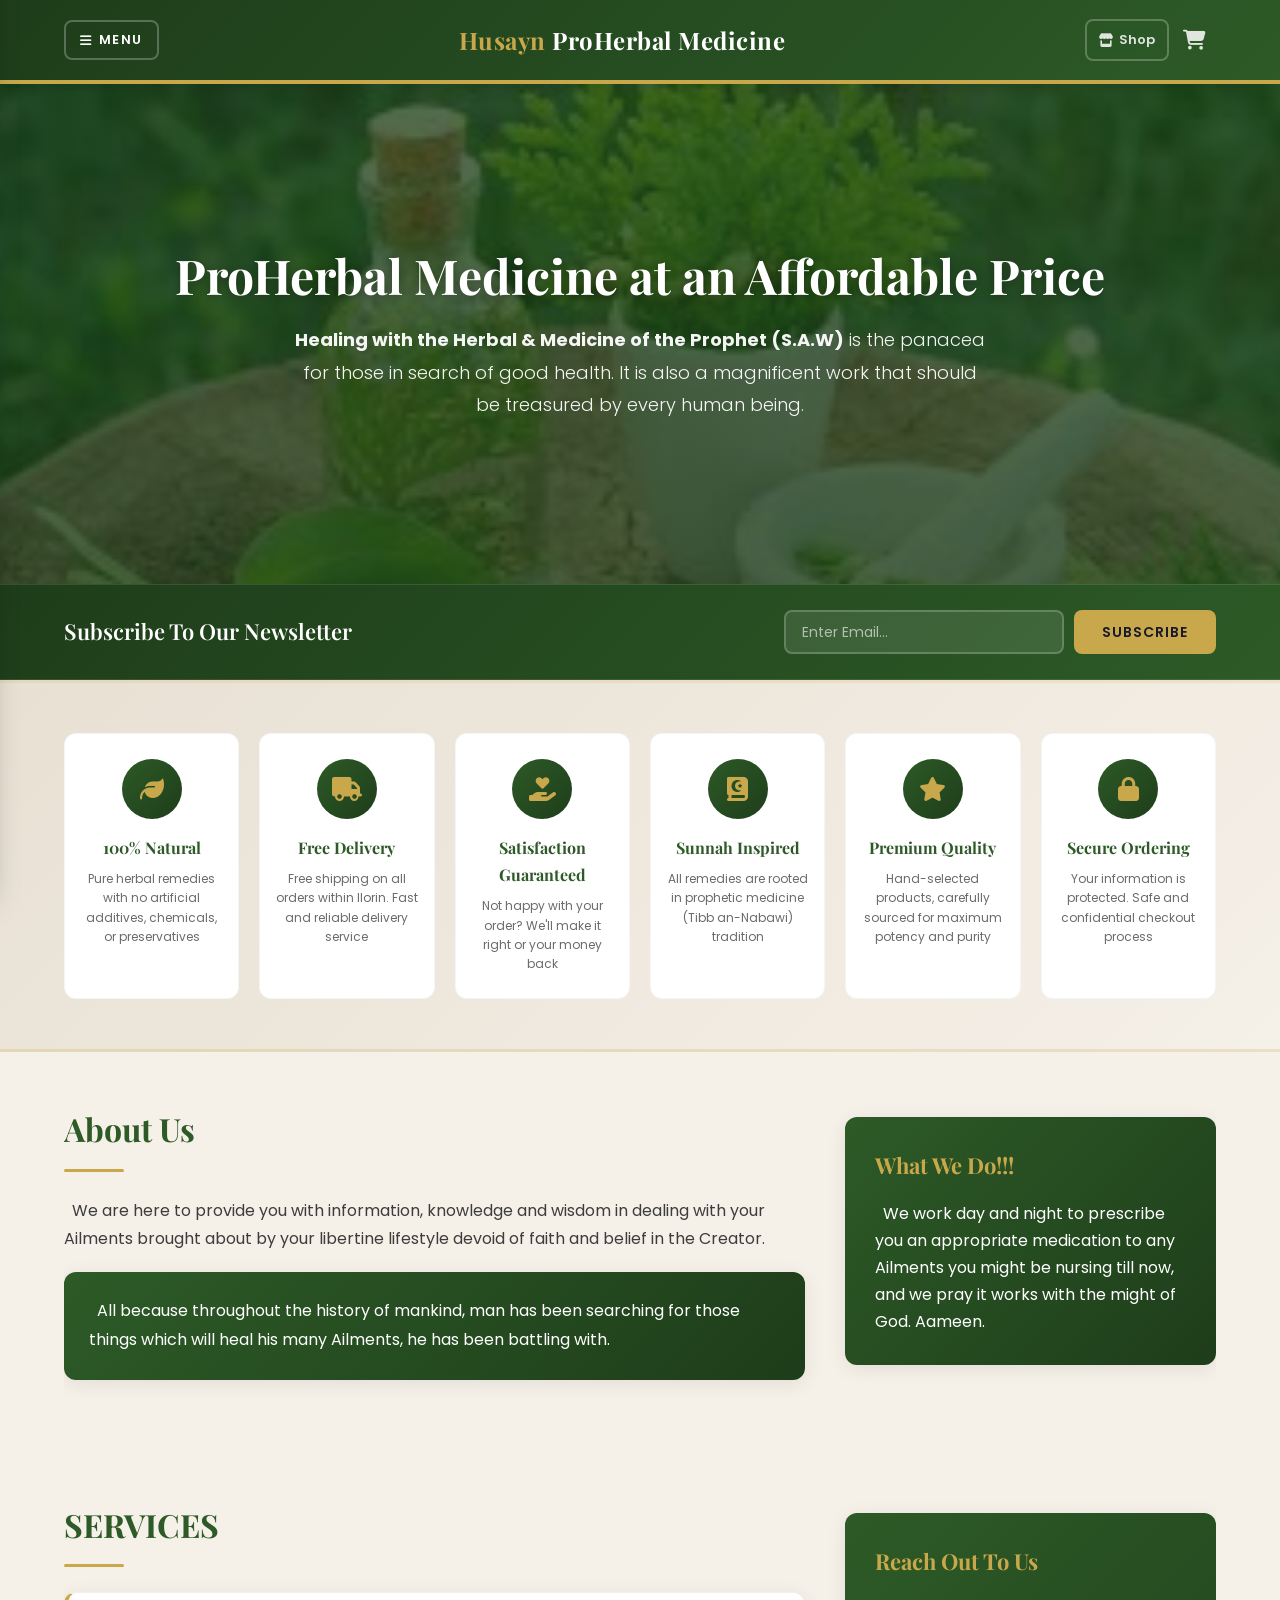
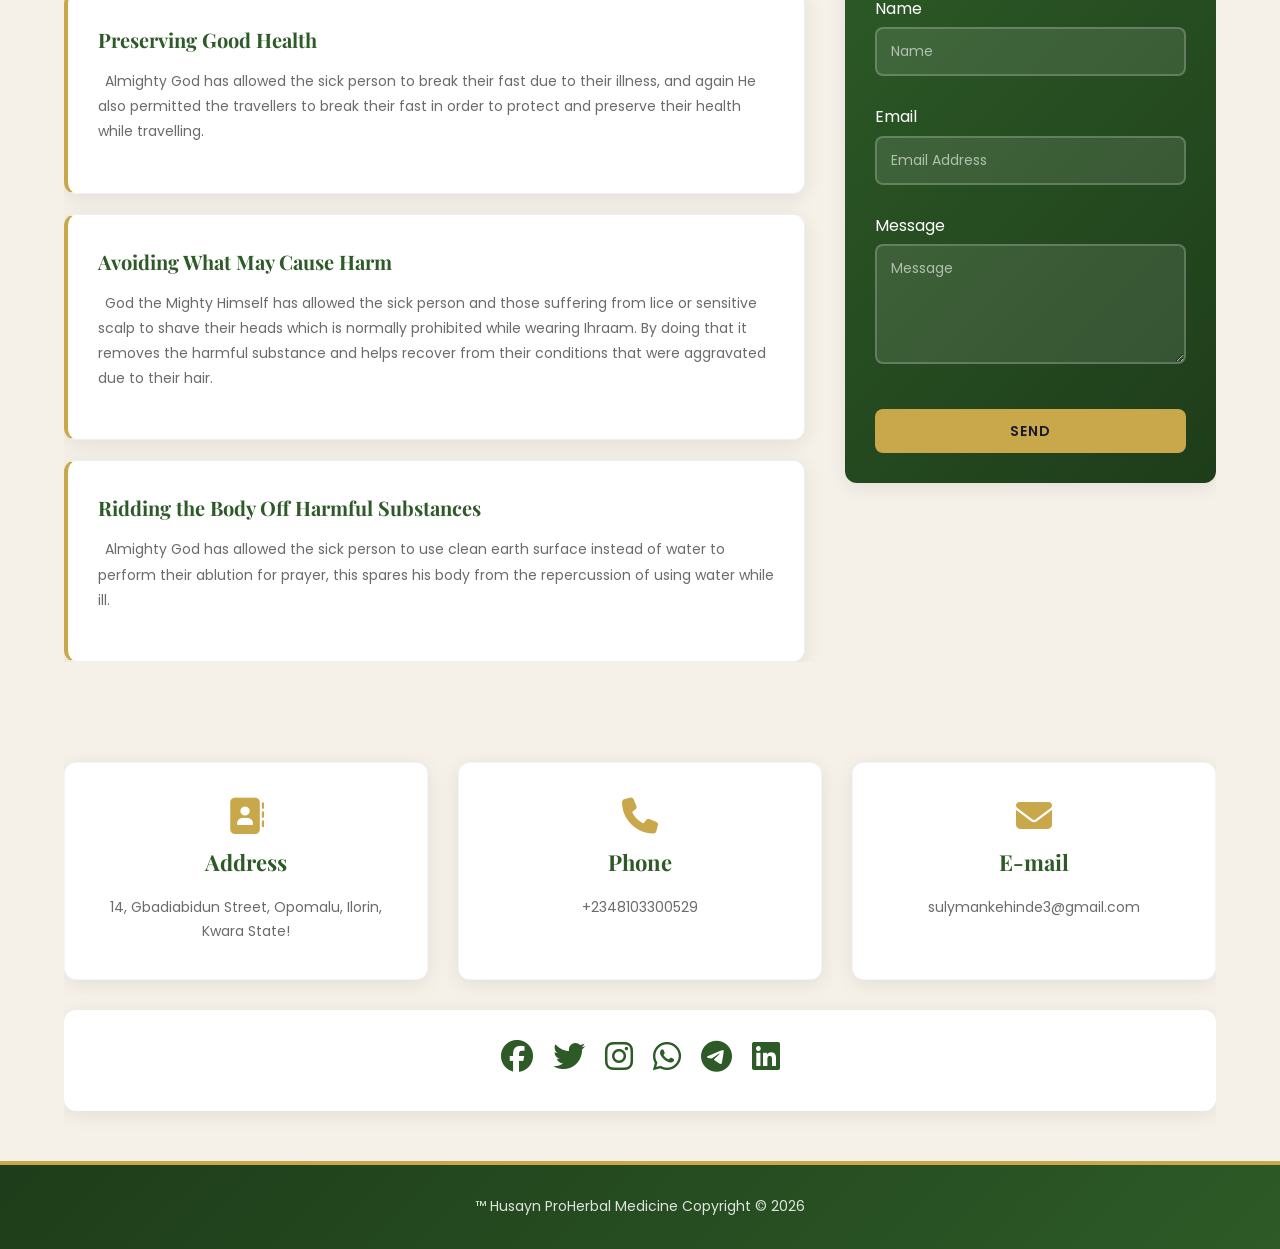
<file: index.html>
<!DOCTYPE html>
<html lang="en">
<head>
  <meta charset="UTF-8">
  <meta name="viewport" content="width=device-width, initial-scale=1.0">
  <title>Husayn ProHerbal Medicine</title>
  <link rel="icon" type="image/svg+xml" href="./favicon.svg">
  <link rel="stylesheet" href="./Style/Style.css">
  <link rel="stylesheet" href="./Style/cart.css">
  <script type="module" src="./js/supabase-config.js"></script>
  <script type="module" src="./js/cart.js"></script>
  <link rel="stylesheet" href="https://cdnjs.cloudflare.com/ajax/libs/font-awesome/6.5.2/css/all.min.css"
    integrity="sha512-SnH5WK+bZxgPHs44uWIX+LLJAJ9/2PkPKZ5QiAj6Ta86w+fsb2TkcmfRyVX3pBnMFcV7oQPJkl9QevSCWr3W6A=="
    crossorigin="anonymous" referrerpolicy="no-referrer" />
  <style>
    /* Smooth scroll */
    html { scroll-behavior: smooth; scroll-padding-top: 80px; }
    .page-section { scroll-margin-top: 80px; }
    footer { margin-top: 0; }

    /* Header overrides */
    header .container { overflow: visible; }

    .header-actions {
      display: flex;
      align-items: center;
      gap: 4px;
      flex-shrink: 0;
    }

    /* ===== MENU Button (visible on ALL screen sizes) ===== */
    .menu-btn {
      display: flex;
      align-items: center;
      background: none;
      border: 2px solid rgba(255,255,255,0.25);
      color: var(--white);
      font-family: 'Poppins', sans-serif;
      font-size: 13px;
      font-weight: 600;
      letter-spacing: 1.5px;
      text-transform: uppercase;
      cursor: pointer;
      padding: 8px 14px;
      border-radius: var(--radius-sm);
      z-index: 1002;
      flex-shrink: 0;
      transition: var(--transition);
    }
    .menu-btn:hover {
      background: rgba(255,255,255,0.12);
      border-color: var(--gold);
      color: var(--gold);
    }

    /* ===== Cart Icon in Header ===== */
    .header-cart-btn {
      position: relative;
      background: none;
      border: none;
      color: rgba(255,255,255,0.85);
      font-size: 20px;
      cursor: pointer;
      padding: 8px 10px;
      border-radius: var(--radius-sm);
      transition: var(--transition);
      flex-shrink: 0;
      z-index: 1002;
    }
    .header-cart-btn:hover {
      color: var(--white);
      background: rgba(255,255,255,0.1);
    }
    .header-shop-link {
      display: flex;
      align-items: center;
      gap: 5px;
      color: rgba(255,255,255,0.85);
      text-decoration: none;
      font-size: 13px;
      font-family: 'Poppins', sans-serif;
      font-weight: 600;
      padding: 8px 12px;
      border-radius: var(--radius-sm);
      border: 2px solid rgba(255,255,255,0.25);
      transition: var(--transition);
      flex-shrink: 0;
      z-index: 1002;
    }
    .header-shop-link:hover {
      color: var(--gold);
      border-color: var(--gold);
      background: rgba(255,255,255,0.12);
    }
    .header-cart-badge {
      position: absolute;
      top: 0;
      right: 0;
      min-width: 18px;
      height: 18px;
      border-radius: 9px;
      background: var(--gold);
      color: var(--dark);
      font-size: 10px;
      font-weight: 700;
      display: none;
      align-items: center;
      justify-content: center;
      padding: 0 4px;
      box-shadow: 0 2px 6px rgba(0,0,0,0.25);
      animation: badgePop 0.3s ease;
    }
    .header-cart-badge.visible { display: flex; }
    .header-cart-badge.pulse {
      animation: badgePulse 0.5s ease;
    }
    @keyframes badgePulse {
      0% { transform: scale(1); }
      30% { transform: scale(1.5); box-shadow: 0 0 12px rgba(201, 168, 76, 0.7); }
      60% { transform: scale(0.9); }
      100% { transform: scale(1); }
    }
    @keyframes badgePop {
      0% { transform: scale(0.5); }
      60% { transform: scale(1.2); }
      100% { transform: scale(1); }
    }

    /* ===== Sidebar Navigation (ALL screen sizes) ===== */
    header nav {
      position: fixed;
      top: 0;
      left: -320px;
      width: 300px;
      height: 100vh;
      background: linear-gradient(180deg, var(--primary-dark), var(--primary));
      padding: 0 0 40px;
      box-shadow: 6px 0 30px rgba(0,0,0,0.35);
      transition: left 0.4s cubic-bezier(0.4, 0, 0.2, 1);
      z-index: 1001;
      overflow-y: auto;
      border-right: 3px solid rgba(201, 168, 76, 0.3);
    }
    header nav.open { left: 0; }

    /* Sidebar header */
    .sidebar-header {
      padding: 24px 28px;
      border-bottom: 2px solid rgba(201, 168, 76, 0.2);
      position: sticky;
      top: 0;
      background: var(--primary-dark);
      z-index: 1;
    }
    .sidebar-header h2 {
      font-family: 'Playfair Display', serif;
      font-size: 18px;
      color: var(--gold);
      margin: 0 0 2px;
    }
    .sidebar-header p {
      font-size: 11px;
      color: rgba(255,255,255,0.45);
      margin: 0;
    }

    /* Nav links list */
    header nav ul {
      display: flex !important;
      flex-direction: column;
      gap: 4px;
      padding: 20px 16px;
      list-style: none;
    }
    header nav ul li { padding: 0; }

    /* Stagger-in animation (slides from left) */
    header nav ul li {
      opacity: 0;
      transform: translateX(-30px);
      transition: opacity 0.35s ease, transform 0.35s ease;
    }
    header nav.open ul li:nth-child(1) { transition-delay: 0.06s; }
    header nav.open ul li:nth-child(2) { transition-delay: 0.10s; }
    header nav.open ul li:nth-child(3) { transition-delay: 0.14s; }
    header nav.open ul li:nth-child(4) { transition-delay: 0.18s; }
    header nav.open ul li { opacity: 1; transform: translateX(0); }

    /* Link styles */
    header nav ul li a {
      display: flex;
      align-items: center;
      gap: 14px;
      padding: 13px 18px;
      font-size: 14px;
      color: rgba(255,255,255,0.8);
      text-transform: uppercase;
      font-weight: 500;
      letter-spacing: 1px;
      border-radius: 8px;
      transition: all 0.25s ease;
      border-left: 3px solid transparent;
    }
    header nav ul li a i {
      width: 20px;
      text-align: center;
      color: var(--gold);
      font-size: 16px;
      flex-shrink: 0;
    }
    header nav ul li a:hover {
      background: rgba(255, 255, 255, 0.08);
      color: var(--white);
      padding-left: 24px;
    }
    header nav ul li.current a {
      background: rgba(201, 168, 76, 0.15);
      border-left-color: var(--gold);
      color: var(--gold);
      font-weight: 600;
    }




    /* ===== Mobile Bottom Nav Bar ===== */
    .mobile-bottom-nav {
      display: none;
      position: fixed;
      bottom: 0;
      left: 0;
      right: 0;
      height: 60px;
      background: var(--primary-dark);
      border-top: 2px solid rgba(201, 168, 76, 0.3);
      z-index: 998;
      padding: 0 10px;
      align-items: center;
      justify-content: space-around;
      box-shadow: 0 -4px 20px rgba(0,0,0,0.2);
    }
    .mobile-bottom-nav a,
    .mobile-bottom-nav button {
      display: flex;
      flex-direction: column;
      align-items: center;
      gap: 3px;
      background: none;
      border: none;
      color: rgba(255,255,255,0.65);
      font-size: 10px;
      font-family: 'Poppins', sans-serif;
      font-weight: 500;
      cursor: pointer;
      padding: 6px 12px;
      border-radius: 8px;
      transition: all 0.25s ease;
      text-decoration: none;
      position: relative;
    }
    .mobile-bottom-nav a:hover,
    .mobile-bottom-nav button:hover,
    .mobile-bottom-nav a.active,
    .mobile-bottom-nav button.active {
      color: var(--gold);
      background: rgba(201, 168, 76, 0.1);
    }
    .mobile-bottom-nav i { font-size: 18px; }
    .mobile-bottom-nav .bottom-nav-badge {
      position: absolute;
      top: 0;
      right: 2px;
      min-width: 15px;
      height: 15px;
      border-radius: 8px;
      background: var(--gold);
      color: var(--dark);
      font-size: 9px;
      font-weight: 700;
      display: none;
      align-items: center;
      justify-content: center;
      padding: 0 3px;
    }
    .mobile-bottom-nav .bottom-nav-badge.visible { display: flex; }
    .mobile-bottom-nav .bottom-nav-badge.pulse { animation: badgePulse 0.5s ease; }

    /* ===== Back to Top Button ===== */
    .back-to-top {
      position: fixed;
      bottom: 30px;
      right: 20px;
      width: 44px;
      height: 44px;
      border-radius: 50%;
      border: none;
      background: var(--gold);
      color: var(--primary-dark);
      font-size: 18px;
      cursor: pointer;
      z-index: 997;
      opacity: 0;
      visibility: hidden;
      transform: translateY(20px);
      transition: all 0.35s ease;
      box-shadow: 0 4px 15px rgba(201, 168, 76, 0.4);
      display: flex;
      align-items: center;
      justify-content: center;
    }
    .back-to-top.visible {
      opacity: 1;
      visibility: visible;
      transform: translateY(0);
    }
    .back-to-top:hover {
      background: var(--white);
      color: var(--gold);
      transform: translateY(-3px);
      box-shadow: 0 6px 20px rgba(201, 168, 76, 0.5);
    }

    @media (max-width: 768px) {
      .mobile-bottom-nav { display: flex; }
      footer { padding-bottom: 70px; }
      .back-to-top { bottom: 80px; }
    }
    @media (max-width: 480px) {
      header nav { width: 260px; }
    }

    <!-- Backdrop overlay -->
    .nav-backdrop {
      position: fixed;
      inset: 0;
      background: rgba(0,0,0,0.55);
      z-index: 1000;
      opacity: 0;
      visibility: hidden;
      transition: opacity 0.35s ease, visibility 0.35s ease;
      backdrop-filter: blur(3px);
      -webkit-backdrop-filter: blur(3px);
    }
    .nav-backdrop.active { opacity: 1; visibility: visible; }

    /* ===== Keyboard Shortcut Hints ===== */
    .kbd-hints-overlay {
      position: fixed; inset: 0; z-index: 99999; background: rgba(0,0,0,0.6);
      display: none; align-items: center; justify-content: center; padding: 20px;
    }
    .kbd-hints-overlay.active { display: flex; }
    .kbd-hints-panel {
      background: var(--white); border-radius: var(--radius); max-width: 400px; width: 100%;
      padding: 30px; box-shadow: 0 20px 60px rgba(0,0,0,0.3);
    }
    .kbd-hints-panel h3 { font-family: 'Playfair Display', serif; color: var(--primary); margin-bottom: 20px; font-size: 22px; }
    .kbd-hint { display: flex; align-items: center; justify-content: space-between; padding: 10px 0; border-bottom: 1px solid var(--cream-dark); }
    .kbd-hint:last-child { border-bottom: none; }
    .kbd-hint span { font-size: 14px; color: var(--text); }
    kbd {
      background: var(--cream); border: 1px solid var(--cream-dark); border-radius: 4px;
      padding: 3px 8px; font-size: 12px; font-family: monospace; color: var(--dark);
      box-shadow: 0 1px 2px rgba(0,0,0,0.1);
    }




    /* ===== COMPREHENSIVE MOBILE FIXES ===== */
    @media (max-width: 768px) {
      header .container {
        display: flex;
        flex-wrap: nowrap;
        gap: 6px;
        padding: 8px 12px;
        min-height: auto;
        justify-content: space-between;
        align-items: center;
      }
      header #branding {
        flex: 1;
        min-width: 0;
        order: 1;
      }
      header #branding h1 {
        font-size: 12px;
        text-align: left;
        margin-bottom: 0;
        white-space: nowrap;
        overflow: hidden;
        text-overflow: ellipsis;
      }
      .menu-btn {
        order: 0;
        padding: 5px 8px;
        font-size: 0;
        border: none;
        flex-shrink: 0;
      }
      .menu-btn i { margin-right: 0; font-size: 18px; }
      .header-actions {
        order: 2;
        gap: 2px;
        flex-shrink: 0;
      }
      .header-shop-link {
        padding: 5px 8px;
        font-size: 0;
        border: none;
      }
      .header-shop-link span { display: none; }
      .header-shop-link i { margin-right: 0; font-size: 18px; }
      .header-cart-btn { padding: 5px 8px; font-size: 18px; }
      header nav { width: 280px; }
      header nav ul { padding: 16px 12px; }
      #showcase h1 { font-size: 24px; }
      #showcase p { font-size: 13px; padding: 0 10px; }
      #showcase { min-height: 280px; }
      #showcase .container { padding: 40px 15px; }
      #newsletter .container { padding: 15px; }
      #newsletter input[type="email"] { width: 100%; min-width: 0; }
      .trust-grid { grid-template-columns: repeat(2, 1fr); gap: 10px; }
      .trust-item { padding: 18px 10px; }
      .trust-item h4 { font-size: 13px; }
      .trust-item p { font-size: 11px; }
      .kbd-hints-panel { padding: 20px; margin: 10px; }
      .kbd-hints-panel h3 { font-size: 18px; }
      #main .container { padding: 20px 15px; }
      .content-form { padding: 30px 0; gap: 15px; }
      .content-form section { padding: 25px 15px; }
      .media h1 { gap: 15px; }
      .media h1 i { font-size: 24px; }
    }
    @media (max-width: 480px) {
      header #branding h1 { font-size: 10px; }
      .menu-btn { padding: 4px 6px; }
      .menu-btn i { font-size: 16px; }
      .header-shop-link { padding: 4px 6px; }
      .header-shop-link i { font-size: 16px; }
      .header-cart-btn { padding: 4px 6px; font-size: 16px; }
      #showcase { min-height: 220px; }
      #showcase h1 { font-size: 20px; }
      #showcase .container { padding: 30px 12px; }
      .trust-grid { gap: 8px; }
      .trust-item { padding: 14px 8px; }
      .trust-icon { width: 40px; height: 40px; }
      .trust-icon i { font-size: 18px; }
    }
  </style>
</head>
<body>
  <!-- Nav backdrop -->
  <div class="nav-backdrop" id="nav-backdrop"></div>

  <!-- ===== HEADER (Sticky) ===== -->
  <header>
    <div class="container">
      <button class="menu-btn" id="hamburger-btn" aria-label="Toggle navigation">
        <i class="fas fa-bars" style="margin-right:6px;"></i> MENU
      </button>
      <div id="branding">
        <h1><span class="highlight">Husayn </span>ProHerbal Medicine</h1>
      </div>
      <div class="header-actions">
        <a href="./shopping.html" class="header-shop-link" aria-label="Go to shop">
          <i class="fas fa-store"></i>
          <span>Shop</span>
        </a>
        <button class="header-cart-btn" id="header-cart-btn" aria-label="Open cart">
          <i class="fas fa-shopping-cart"></i>
          <span class="header-cart-badge" id="header-cart-badge">0</span>
        </button>
      </div>
      <nav id="main-nav">
        <div class="sidebar-header">
          <h2><i class="fas fa-leaf" style="color:var(--gold);margin-right:6px;"></i> Menu</h2>
          <p>Navigate to any section</p>
        </div>
        <ul id="nav-links">
          <li class="current"><a href="#home"><i class="fas fa-home"></i> Home</a></li>
          <li><a href="#about"><i class="fas fa-users"></i> About</a></li>
          <li><a href="#services"><i class="fas fa-concierge-bell"></i> Services</a></li>
          <li><a href="#contact"><i class="fas fa-envelope"></i> Contact Us</a></li>
        </ul>
      </nav>
    </div>
  </header>

  <!-- ================================================================ -->
  <!-- HOME SECTION                                                      -->
  <!-- ================================================================ -->
  <section id="home" class="page-section">
    <!-- Hero Showcase -->
    <section id="showcase">
      <div class="container">
        <h1>ProHerbal Medicine at an Affordable Price</h1>
        <p><b>Healing with the Herbal &amp; Medicine of the Prophet (S.A.W)</b> is the panacea for those in search of good health. It is also a magnificent work that should be treasured by every human being.</p>
      </div>
    </section>

    <!-- Newsletter Subscribe -->
    <section id="newsletter">
      <div class="container">
        <h1>Subscribe To Our Newsletter</h1>
        <form id="newsletter-form">
          <input type="email" id="newsletter-email" placeholder="Enter Email..." required>
          <button type="submit" class="button_1">Subscribe</button>
        </form>
      </div>
    </section>

    <!-- Trust Badges & Guarantees -->
    <section id="trust-badges">
      <div class="container">
        <div class="trust-grid">
          <div class="trust-item">
            <div class="trust-icon"><i class="fas fa-leaf"></i></div>
            <h4>100% Natural</h4>
            <p>Pure herbal remedies with no artificial additives, chemicals, or preservatives</p>
          </div>
          <div class="trust-item">
            <div class="trust-icon"><i class="fas fa-truck"></i></div>
            <h4>Free Delivery</h4>
            <p>Free shipping on all orders within Ilorin. Fast and reliable delivery service</p>
          </div>
          <div class="trust-item">
            <div class="trust-icon"><i class="fas fa-hand-holding-heart"></i></div>
            <h4>Satisfaction Guaranteed</h4>
            <p>Not happy with your order? We'll make it right or your money back</p>
          </div>
          <div class="trust-item">
            <div class="trust-icon"><i class="fas fa-quran"></i></div>
            <h4>Sunnah Inspired</h4>
            <p>All remedies are rooted in prophetic medicine (Tibb an-Nabawi) tradition</p>
          </div>
          <div class="trust-item">
            <div class="trust-icon"><i class="fas fa-star"></i></div>
            <h4>Premium Quality</h4>
            <p>Hand-selected products, carefully sourced for maximum potency and purity</p>
          </div>
          <div class="trust-item">
            <div class="trust-icon"><i class="fas fa-lock"></i></div>
            <h4>Secure Ordering</h4>
            <p>Your information is protected. Safe and confidential checkout process</p>
          </div>
        </div>
      </div>
    </section>


  </section>

  <!-- ================================================================ -->
  <!-- ABOUT SECTION                                                     -->
  <!-- ================================================================ -->
  <section id="about" class="page-section">
    <section id="main">
      <div class="container">
        <article id="main-col">
          <h1 class="page-title">About Us</h1>
          <p>&ensp;We are here to provide you with information, knowledge and wisdom in dealing with your Ailments brought about by your libertine lifestyle devoid of faith and belief in the Creator.</p>
          <p class="dark">&ensp;All because throughout the history of mankind, man has been searching for those things which will heal his many Ailments, he has been battling with.</p>
        </article>
        <aside id="sidebar">
          <div class="dark">
            <h3>What We Do!!!</h3>
            <p>&ensp;We work day and night to prescribe you an appropriate medication to any Ailments you might be nursing till now, and we pray it works with the might of God. Aameen.</p>
          </div>
        </aside>
      </div>
    </section>
  </section>

  <!-- ================================================================ -->
  <!-- SERVICES SECTION                                                  -->
  <!-- ================================================================ -->
  <section id="services" class="page-section">
    <section id="main">
      <div class="container">
        <article id="main-col">
          <h1 class="page-title">SERVICES</h1>
          <ul id="services">
            <li>
              <h3>Preserving Good Health</h3>
              <p>&ensp;Almighty God has allowed the sick person to break their fast due to their illness, and again He also permitted the travellers to break their fast in order to protect and preserve their health while travelling.</p>
            </li>
            <li>
              <h3>Avoiding What May Cause Harm</h3>
              <p>&ensp;God the Mighty Himself has allowed the sick person and those suffering from lice or sensitive scalp to shave their heads which is normally prohibited while wearing Ihraam. By doing that it removes the harmful substance and helps recover from their conditions that were aggravated due to their hair.</p>
            </li>
            <li>
              <h3>Ridding the Body Off Harmful Substances</h3>
              <p>&ensp;Almighty God has allowed the sick person to use clean earth surface instead of water to perform their ablution for prayer, this spares his body from the repercussion of using water while ill.</p>
            </li>
          </ul>
        </article>
        <aside id="sidebar">
          <div class="dark">
            <h3>Reach Out To Us</h3>
            <form class="quote" id="contact-form">
              <div>
                <label>Name</label><br>
                <input type="text" id="contact-name" placeholder="Name" required>
              </div>
              <br>
              <div>
                <label>Email</label><br>
                <input type="email" id="contact-email" placeholder="Email Address" required>
              </div>
              <br>
              <div>
                <label>Message</label><br>
                <textarea id="contact-message" placeholder="Message" required></textarea>
              </div>
              <br>
              <button class="button_1" type="submit">Send</button>
            </form>
          </div>
        </aside>
      </div>
    </section>
  </section>



  <!-- ================================================================ -->
  <!-- CONTACT SECTION                                                   -->
  <!-- ================================================================ -->
  <section id="contact" class="page-section">
    <div class="container">
      <div class="content-form">
        <section>
          <h2><i class="fa-solid fa-address-book"></i><br> Address</h2>
          <p>14, Gbadiabidun Street, Opomalu, Ilorin, Kwara State!</p>
        </section>
        <section>
          <h2><i class="fa-solid fa-phone"></i><br> Phone</h2>
          <p>+2348103300529</p>
        </section>
        <section>
          <h2><i class="fa-solid fa-envelope"></i><br> E-mail</h2>
          <p>sulymankehinde3@gmail.com</p>
        </section>
        <div class="media">
          <h1>
            <a href="https://facebook.com/" target="_blank" rel="noopener" title="Facebook">
              <i class="fa-brands fa-facebook"></i>
            </a>
            <a href="https://twitter.com/" target="_blank" rel="noopener" title="Twitter">
              <i class="fa-brands fa-twitter"></i>
            </a>
            <a href="https://instagram.com/" target="_blank" rel="noopener" title="Instagram">
              <i class="fa-brands fa-instagram"></i>
            </a>
            <a href="https://wa.me/2348103300529" target="_blank" rel="noopener" title="WhatsApp">
              <i class="fa-brands fa-whatsapp"></i>
            </a>
            <a href="https://t.me/" target="_blank" rel="noopener" title="Telegram">
              <i class="fa-brands fa-telegram"></i>
            </a>
            <a href="https://linkedin.com/" target="_blank" rel="noopener" title="LinkedIn">
              <i class="fa-brands fa-linkedin"></i>
            </a>
          </h1>
        </div>
      </div>
    </div>
  </section>





  <!-- ===== Mobile Bottom Nav Bar ===== -->
  <nav class="mobile-bottom-nav" id="mobile-bottom-nav">
    <a href="#home" class="active"><i class="fas fa-home"></i><span>Home</span></a>
    <a href="./shopping.html"><i class="fas fa-store"></i><span>Shop</span></a>
    <button id="mobile-cart-btn" aria-label="Open cart">
      <i class="fas fa-shopping-cart"></i><span>Cart</span>
      <span class="bottom-nav-badge" id="mobile-cart-badge">0</span>
    </button>
    <button id="mobile-menu-btn" aria-label="Open menu">
      <i class="fas fa-bars"></i><span>Menu</span>
    </button>
  </nav>

  <!-- ===== Back to Top Button ===== -->
  <button class="back-to-top" id="back-to-top" aria-label="Back to top">
    <i class="fas fa-arrow-up"></i>
  </button>

  <!-- Keyboard Shortcut Hints Overlay -->
  <div class="kbd-hints-overlay" id="kbd-hints-overlay">
    <div class="kbd-hints-panel">
      <h3><i class="fas fa-keyboard" style="color:var(--gold);margin-right:8px;"></i> Keyboard Shortcuts</h3>
      <div class="kbd-hint"><span>Navigate to Shop</span><span><kbd>/</kbd> or <kbd>Ctrl+K</kbd></span></div>
      <div class="kbd-hint"><span>Show shortcuts</span><kbd>?</kbd></div>
      <div style="margin-top:20px;text-align:center;">
        <button class="button_1" onclick="document.getElementById('kbd-hints-overlay').classList.remove('active')" style="padding:8px 24px;font-size:13px;">Close</button>
      </div>
    </div>
  </div>

  <!-- ===== FOOTER ===== -->
  <footer>
    <p>&trade; Husayn ProHerbal Medicine Copyright &copy; 2026</p>
  </footer>

  <!-- ================================================================ -->
  <!-- CONSOLIDATED SCRIPTS                                              -->
  <!-- ================================================================ -->
  <script type="module">
    import { supabaseClient } from './js/supabase-config.js';
    import { addToCart, openCart, getCartCount } from './js/cart.js';

    // =============================================
    // ESCAPE HTML UTILITY
    // =============================================
    function escapeHtml(text) {
      if (!text) return '';
      const div = document.createElement('div');
      div.textContent = text;
      return div.innerHTML;
    }

    function slugify(text) {
      return text.toLowerCase().replace(/[^a-z0-9]+/g, '-').replace(/^-|-$/g, '');
    }

    // =============================================
    // HEADER CART BADGE (live updates)
    // =============================================
    function initHeaderCartBadge() {
      const headerCartBtn = document.getElementById('header-cart-btn');
      const headerBadge = document.getElementById('header-cart-badge');
      if (!headerCartBtn || !headerBadge) return;

      // Open cart on click
      headerCartBtn.addEventListener('click', openCart);

      // Update badge on cart changes with pulse animation
      let prevCount = getCartCount();
      function updateBadge() {
        const count = getCartCount();
        headerBadge.textContent = count;
        headerBadge.classList.toggle('visible', count > 0);
        if (count > prevCount) {
          headerBadge.classList.remove('pulse');
          void headerBadge.offsetWidth;
          headerBadge.classList.add('pulse');
        }
        prevCount = count;
      }

      window.addEventListener('cart-updated', updateBadge);
      updateBadge(); // Initial state
    }
    initHeaderCartBadge();

    // =============================================
    // SIDEBAR NAV + SCROLL HIGHLIGHTING
    // =============================================
    function initScrollNav() {
      const sections = document.querySelectorAll('.page-section');
      const navLinks = document.querySelectorAll('#nav-links li a');
      const hamburger = document.getElementById('hamburger-btn');
      const mainNav = document.getElementById('main-nav');
      const backdrop = document.getElementById('nav-backdrop');

      function updateActiveLink() {
        let current = 'home';
        sections.forEach(section => {
          const rect = section.getBoundingClientRect();
          if (rect.top <= 150) {
            current = section.id;
          }
        });

        navLinks.forEach(link => {
          const href = link.getAttribute('href').replace('#', '');
          link.closest('li').classList.toggle('current', href === current);
        });
      }

      window.addEventListener('scroll', updateActiveLink, { passive: true });
      updateActiveLink();

      function closeSidebar() {
        mainNav.classList.remove('open');
        backdrop.classList.remove('active');
      }

      if (hamburger) {
        hamburger.addEventListener('click', () => {
          const isOpen = mainNav.classList.contains('open');
          if (isOpen) {
            closeSidebar();
          } else {
            mainNav.classList.add('open');
            backdrop.classList.add('active');
          }
        });
      }

      if (backdrop) {
        backdrop.addEventListener('click', closeSidebar);
      }

      // Close sidebar on Escape key
      document.addEventListener('keydown', (e) => {
        if (e.key === 'Escape' && mainNav.classList.contains('open')) {
          closeSidebar();
        }
      });

      // Close sidebar when a nav link is clicked
      navLinks.forEach(link => {
        link.addEventListener('click', closeSidebar);
      });
    }
    initScrollNav();

    // =============================================
    // MOBILE BOTTOM NAV BAR
    // =============================================
    (function initMobileBottomNav() {
      const mobileCartBtn = document.getElementById('mobile-cart-btn');
      const mobileMenuBtn = document.getElementById('mobile-menu-btn');
      const mobileBadge = document.getElementById('mobile-cart-badge');
      const mainNav = document.getElementById('main-nav');
      const backdrop = document.getElementById('nav-backdrop');

      if (mobileCartBtn) mobileCartBtn.addEventListener('click', openCart);

      function closeSidebar() {
        mainNav.classList.remove('open');
        backdrop.classList.remove('active');
      }

      if (mobileMenuBtn) {
        mobileMenuBtn.addEventListener('click', () => {
          if (mainNav.classList.contains('open')) {
            closeSidebar();
          } else {
            mainNav.classList.add('open');
            backdrop.classList.add('active');
          }
        });
      }

      let prevMobileCount = getCartCount();
      function updateBadge() {
        const count = getCartCount();
        if (mobileBadge) {
          mobileBadge.textContent = count;
          mobileBadge.classList.toggle('visible', count > 0);
          if (count > prevMobileCount) {
            mobileBadge.classList.remove('pulse');
            void mobileBadge.offsetWidth;
            mobileBadge.classList.add('pulse');
          }
        }
        prevMobileCount = count;
      }
      window.addEventListener('cart-updated', updateBadge);
      updateBadge();
    })();

    // =============================================
    // NEWSLETTER FORM SUBMISSION
    // =============================================
    function initNewsletterForm(formId, emailId, successMsg, duplicateMsg) {
      const form = document.getElementById(formId);
      if (!form) return;
      form.addEventListener('submit', async function(e) {
        e.preventDefault();
        const emailInput = document.getElementById(emailId);
        const email = emailInput.value.trim();
        const btn = form.querySelector('.button_1');
        btn.disabled = true;
        btn.innerHTML = 'Subscribing...';

        try {
          const { error } = await supabaseClient
            .from('newsletter_subscribers')
            .insert([{ email }]);
          if (error) {
            if (error.code === '23505') {
              alert(duplicateMsg || 'This email is already subscribed!');
            } else {
              alert('Subscription failed: ' + error.message);
            }
          } else {
            alert(successMsg || 'Thank you! You have been subscribed successfully.');
            emailInput.value = '';
          }
        } catch (err) {
          alert('An error occurred. Please try again later.');
        } finally {
          btn.disabled = false;
          btn.innerHTML = 'Subscribe';
        }
      });
    }

    initNewsletterForm('newsletter-form', 'newsletter-email',
      'Thank you! You have been subscribed successfully.',
      'This email is already subscribed!'
    );

    initNewsletterForm('bulk-order-form', 'bulk-order-email',
      'Thank you! We have received your enquiry and will get back to you with a quote.',
      'You already contacted us! We\'ll get back to you shortly.'
    );

    // =============================================
    // CONTACT FORM SUBMISSION (Services Sidebar)
    // =============================================
    const contactForm = document.getElementById('contact-form');
    if (contactForm) {
      contactForm.addEventListener('submit', async function(e) {
        e.preventDefault();
        const name = document.getElementById('contact-name').value.trim();
        const email = document.getElementById('contact-email').value.trim();
        const message = document.getElementById('contact-message').value.trim();
        const btn = contactForm.querySelector('.button_1');
        btn.disabled = true;
        btn.innerHTML = 'Sending...';

        try {
          const { error } = await supabaseClient
            .from('contact_messages')
            .insert([{ name, email, message }]);
          if (error) {
            alert('Failed to send message: ' + error.message);
          } else {
            alert('Thank you! Your message has been sent successfully.');
            contactForm.reset();
          }
        } catch (err) {
          alert('An error occurred. Please try again later.');
        } finally {
          btn.disabled = false;
          btn.innerHTML = 'Send';
        }
      });
    }

    // =============================================
    // BACK TO TOP BUTTON
    // =============================================
    (function initBackToTop() {
      const btn = document.getElementById('back-to-top');
      if (!btn) return;
      window.addEventListener('scroll', () => {
        btn.classList.toggle('visible', window.scrollY > 400);
      }, { passive: true });
      btn.addEventListener('click', () => {
        window.scrollTo({ top: 0, behavior: 'smooth' });
      });
    })();

    // =============================================
    // KEYBOARD SHORTCUTS
    // =============================================
    (function initKeyboardShortcuts() {
      document.addEventListener('keydown', function(e) {
        const tag = e.target.tagName;
        if (tag === 'INPUT' || tag === 'TEXTAREA' || tag === 'SELECT') return;
        // / or Ctrl+K: go to shop page
        if (e.key === '/' || (e.ctrlKey && e.key === 'k')) {
          e.preventDefault();
          window.location.href = './shopping.html#shop';
        }
        // ?: show keyboard shortcut hints
        if (e.key === '?') {
          const kbdOverlay = document.getElementById('kbd-hints-overlay');
          if (kbdOverlay) kbdOverlay.classList.toggle('active');
        }
        // Escape: close sidebar or hints
        if (e.key === 'Escape') {
          const kbdOverlay = document.getElementById('kbd-hints-overlay');
          if (kbdOverlay && kbdOverlay.classList.contains('active')) {
            kbdOverlay.classList.remove('active'); return;
          }
          const mainNav = document.getElementById('main-nav');
          if (mainNav && mainNav.classList.contains('open')) {
            mainNav.classList.remove('open');
            const backdrop = document.getElementById('nav-backdrop');
            if (backdrop) backdrop.classList.remove('active');
          }
        }
      });
    })();






  </script>
</body>
</html>
</file>
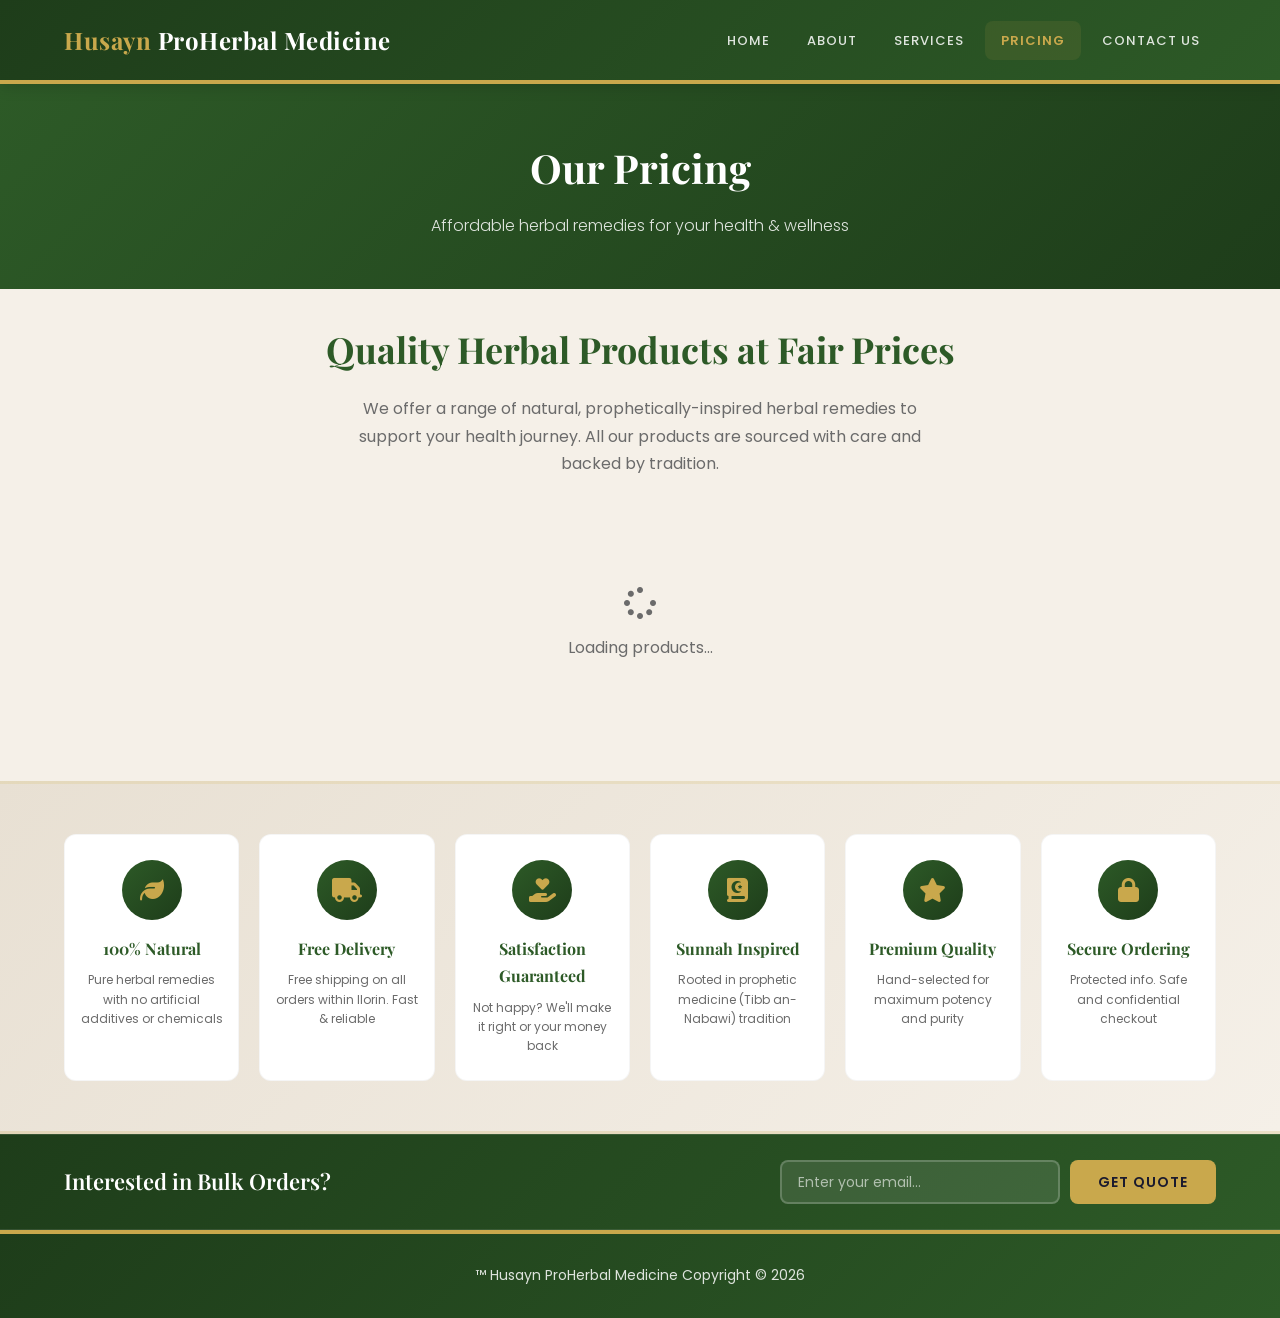
<file: pricing.html>
<!DOCTYPE html>
<html lang="en">
<head>
  <meta charset="UTF-8">
  <meta name="viewport" content="width=device-width, initial-scale=1.0">
  <title>Pricing - Husayn ProHerbal Medicine</title>
  <link rel="stylesheet" href="./Style/Style.css">
  <script type="module" src="./js/supabase-config.js"></script>
  <link rel="stylesheet" href="https://cdnjs.cloudflare.com/ajax/libs/font-awesome/6.5.2/css/all.min.css" 
  integrity="sha512-SnH5WK+bZxgPHs44uWIX+LLJAJ9/2PkPKZ5QiAj6Ta86w+fsb2TkcmfRyVX3pBnMFcV7oQPJkl9QevSCWr3W6A==" 
  crossorigin="anonymous" referrerpolicy="no-referrer" />
</head>
<body>
  <header>
    <div class="container">
      <div id="branding">
        <h1><span class="highlight">Husayn </span>ProHerbal Medicine</h1>
      </div>
      <nav>
        <ul>
          <li><a href="index.html">Home</a></li>
          <li><a href="about.html">About</a></li>
          <li><a href="services.html">Services</a></li>
          <li class="current"><a href="pricing.html">Pricing</a></li>
          <li><a href="contact.html">Contact Us</a></li>          </ul>
      </nav>
    </div>
  </header>

  <!-- Page Banner -->
  <section class="page-banner">
    <div class="container">
      <h1>Our Pricing</h1>
      <p>Affordable herbal remedies for your health &amp; wellness</p>
    </div>
  </section>

  <!-- Pricing Intro -->
  <section id="pricing-intro">
    <div class="container">
      <h1>Quality Herbal Products at Fair Prices</h1>
      <p>We offer a range of natural, prophetically-inspired herbal remedies to support your health journey. All our products are sourced with care and backed by tradition.</p>
    </div>
  </section>

  <!-- Pricing Grid (dynamically loaded by JavaScript) -->
  <section id="pricing">
    <div class="container">
      <div class="pricing-grid">
        <div class="loading-text" style="grid-column: 1/-1; text-align:center; padding:60px 0; color:var(--text-light);">
          <i class="fas fa-spinner fa-spin" style="font-size:32px; margin-bottom:15px; display:block;"></i>
          Loading products...
        </div>
      </div>
    </div>
  </section>

  <!-- Trust Badges -->
  <section id="trust-badges">
    <div class="container">
      <div class="trust-grid">
        <div class="trust-item">
          <div class="trust-icon">
            <i class="fas fa-leaf"></i>
          </div>
          <h4>100% Natural</h4>
          <p>Pure herbal remedies with no artificial additives or chemicals</p>
        </div>
        <div class="trust-item">
          <div class="trust-icon">
            <i class="fas fa-truck"></i>
          </div>
          <h4>Free Delivery</h4>
          <p>Free shipping on all orders within Ilorin. Fast & reliable</p>
        </div>
        <div class="trust-item">
          <div class="trust-icon">
            <i class="fas fa-hand-holding-heart"></i>
          </div>
          <h4>Satisfaction Guaranteed</h4>
          <p>Not happy? We'll make it right or your money back</p>
        </div>
        <div class="trust-item">
          <div class="trust-icon">
            <i class="fas fa-quran"></i>
          </div>
          <h4>Sunnah Inspired</h4>
          <p>Rooted in prophetic medicine (Tibb an-Nabawi) tradition</p>
        </div>
        <div class="trust-item">
          <div class="trust-icon">
            <i class="fas fa-star"></i>
          </div>
          <h4>Premium Quality</h4>
          <p>Hand-selected for maximum potency and purity</p>
        </div>
        <div class="trust-item">
          <div class="trust-icon">
            <i class="fas fa-lock"></i>
          </div>
          <h4>Secure Ordering</h4>
          <p>Protected info. Safe and confidential checkout</p>
        </div>
      </div>
    </div>
  </section>

  <!-- Contact CTA -->
  <section id="newsletter">
    <div class="container">
      <h1>Interested in Bulk Orders?</h1>        <form id="newsletter-form">
        <input type="email" id="newsletter-email" placeholder="Enter your email..." required>
        <button type="submit" class="button_1">Get Quote</button>
      </form>
    </div>
  </section>

  <footer>
    <p> &trade; Husayn ProHerbal Medicine Copyright &copy; 2026</p>
  </footer>

  <!-- Load products from Supabase dynamically -->
  <link rel="stylesheet" href="./Style/cart.css">

  <script type="module">
    import { supabaseClient } from './js/supabase-config.js';
    import { addToCart, openCart, getCart, getCartCount } from './js/cart.js';

    function escapeHtml(text) {
      if (!text) return '';
      const div = document.createElement('div');
      div.textContent = text;
      return div.innerHTML;
    }

    function slugify(text) {
      return text.toLowerCase().replace(/[^a-z0-9]+/g, '-').replace(/^-|-$/g, '');
    }

    // =============================================
    // Hardcoded default products (shown alongside DB products)
    // =============================================
    const defaultProducts = [
      {
        name: 'Raw Honey',
        price: '\u20A65,000 / bottle',
        priceRaw: '5000',
        image_url: './image/honey.jpg',
        description: "Pure, unprocessed raw honey — praised in the Qur'an for its healing power. A daily spoonful strengthens your immune system, soothes sore throats, and provides natural, sustained energy.",
        features: '100% natural & unprocessed, Rich in antibacterial enzymes, Boosts immune system naturally, Soothes sore throats & coughs, Natural energy source, 500ml glass bottle'
      },
      {
        name: 'Ginger Root',
        price: '\u20A63,500 / pack',
        priceRaw: '3500',
        image_url: './image/ginger.jpg',
        description: 'Premium sun-dried ginger root, treasured for its powerful anti-inflammatory benefits. Brew into a warming tea that fights colds, eases nausea, and revitalizes your body.',
        features: 'Powerful anti-inflammatory, Aids digestion & reduces nausea, Fights flu & common cold symptoms, Rich in antioxidants & gingerol, 100% natural sun-dried, 250g pack'
      },
      {
        name: 'Coconut Oil',
        price: '\u20A64,500 / jar',
        priceRaw: '4500',
        image_url: './image/coconut.jpg',
        description: 'Pure virgin coconut oil, cold-pressed to preserve every nutrient. Packed with essential fatty acids for cooking, skincare, haircare, and overall wellness.',
        features: 'Cold-pressed virgin quality, Rich in healthy MCT fats, Great for cooking & baking, Deeply moisturizes skin & hair, Boosts metabolism & energy, 500ml glass jar'
      },
      {
        name: 'Black Seed Oil',
        price: '\u20A66,000 / bottle',
        priceRaw: '6000',
        image_url: './image/black-seed-oil.jpg',
        description: 'Cold-pressed black seed oil — the Prophet (S.A.W) described it as "the remedy for everything but death." Packed with thymoquinone for immune support and anti-inflammatory power.',
        features: '"Remedy for everything but death" (Hadith), Rich in thymoquinone antioxidant, Supports immune system function, Powerful anti-inflammatory, Promotes healthy skin & hair, 250ml dark glass bottle'
      },
      {
        name: 'Herbal Tea Blend',
        price: '\u20A63,000 / pack',
        priceRaw: '3000',
        image_url: './image/herbal-tea.jpg',
        description: 'A masterfully blended tisane of prophetic herbs — ginger, honey notes, cinnamon, and natural spices. Caffeine-free, soothing, and warming for daily wellness.',
        features: 'All-natural prophetic herb blend, Soothing & restorative, Caffeine-free (enjoy anytime), Aids digestion naturally, Rich in warming spices, 20 tea bags per pack'
      },
      {
        name: 'Honey & Ginger Mix',
        price: '\u20A67,000 / combo',
        priceRaw: '7000',
        image_url: './image/honey-ginger-mix.jpg',
        description: 'Our signature blend — the ultimate synergy of raw honey and concentrated ginger extract. Our most popular remedy for colds, flu, and everyday immune support.',
        features: 'Double the healing power (honey + ginger), Soothes sore throat instantly, Boosts immune system naturally, Fights cold & flu symptoms, Rich in antioxidants, 500ml bottle'
      },
      {
        name: 'Premium Dates (Tamar)',
        price: '\u20A64,500 / pack',
        priceRaw: '4500',
        image_url: './image/dates.jpg',
        description: 'Premium dates — the beloved fruit of the Prophet (S.A.W). Hand-selected for rich, caramel sweetness. Packed with natural energy, fiber, potassium, and magnesium.',
        features: 'The Prophet\'s (S.A.W) favorite fruit, Rich in natural energy & fiber, Packed with potassium & magnesium, Supports digestive health, Perfect for Iftar & daily snacks, 1kg premium pack'
      },
      {
        name: 'Pure Olive Oil (Zaitun)',
        price: '\u20A68,000 / bottle',
        priceRaw: '8000',
        image_url: './image/olive-oil.jpg',
        description: 'Extra virgin olive oil from the blessed olive tree mentioned in the Qur\'an. Cold-pressed for heart health, glowing skin, and longevity — a prophetic medicine staple.',
        features: 'Extra virgin, cold-pressed, Supports heart & cardiovascular health, Rich in antioxidants & polyphenols, Mentioned in the Qur\'an, Promotes glowing skin, 500ml dark glass bottle'
      },
      {
        name: 'Organic Moringa Powder',
        price: '\u20A63,500 / pack',
        priceRaw: '3500',
        image_url: './image/moringa.jpg',
        description: 'Nature\'s most nutrient-dense superfood — "The Miracle Tree." 90+ nutrients including more vitamin C than oranges, more calcium than milk, and more iron than spinach.',
        features: '90+ nutrients in one superfood, More vitamin C than oranges, More calcium than milk, More iron than spinach, Natural energy & vitality booster, 250g powder pack'
      },
      {
        name: 'Natural Frankincense (Luban)',
        price: '\u20A65,000 / pack',
        priceRaw: '5000',
        image_url: './image/frankincense.jpg',
        description: 'Premium frankincense resin — one of the most treasured aromatic resins. Burn to purify your space, uplift your spirit, and create a calm, meditative atmosphere.',
        features: 'Premium hand-selected resin, Aromatic & spiritually uplifting, Creates calm meditative atmosphere, Natural air purifier, Supports immune function, 100g pure resin pack'
      },
      {
        name: 'Natural Sidr Leaves Powder',
        price: '\u20A63,000 / pack',
        priceRaw: '3000',
        image_url: './image/sidr-powder.jpg',
        description: 'Pure Sidr (Lote Tree) leaf powder mentioned in the Qur\'an. A traditional natural cleanser that nourishes hair, soothes skin, and is completely chemical-free.',
        features: 'Mentioned in the Qur\'an (Sidrat al-Muntaha), Natural gentle cleanser, Nourishes & strengthens hair, Soothes skin conditions, Chemical-free & natural, 200g powder pack'
      },
      {
        name: 'Black Seed Honey Blend',
        price: '\u20A67,500 / bottle',
        priceRaw: '7500',
        image_url: './image/black-seed-honey.jpg',
        description: 'The ultimate prophetic wellness duo — raw honey infused with black seed oil. Two of the most revered remedies combined for unmatched immune support and daily wellness.',
        features: 'Double prophetic remedy (honey + black seed), Unmatched immune system support, Natural anti-inflammatory formula, Daily wellness protection, Rich in antioxidants, 500ml bottle'
      }
    ];

    // Immediate render of default products for instant cart functionality
    function renderDefaultProducts() {
      const grid = document.querySelector('.pricing-grid');
      if (!grid) return;
      grid.innerHTML = defaultProducts.map(dp => renderCard(dp)).join('');
      attachCartListeners(grid);
    }

    function attachCartListeners(grid) {
      grid.querySelectorAll('.add-to-cart-btn').forEach(btn => {
        btn.addEventListener('click', function() {
          const product = {
            id: this.dataset.productId,
            name: this.dataset.productName,
            price: this.dataset.productPrice,
            priceRaw: this.dataset.productPriceRaw,
            image_url: this.dataset.productImage
          };
          addToCart(product);
          
          // Visual feedback
          const originalHTML = this.innerHTML;
          this.innerHTML = '<i class="fas fa-check"></i> Added!';
          this.classList.add('added');
          setTimeout(() => {
            this.innerHTML = originalHTML;
            this.classList.remove('added');
          }, 1500);
        });
      });
    }

    function renderCard(product) {
      const features = product.features ? product.features.split(',').map(f => f.trim()).filter(f => f) : [];
      const productId = product.id || slugify(product.name);
      return `
        <div class="pricing-card">
          <div class="card-header">
            <h3>${escapeHtml(product.name)}</h3>
            <div class="price">${escapeHtml(product.price || '')}</div>
          </div>
          <div class="card-image">
            <img src="${escapeHtml(product.image_url || './image/proherbal.jpg')}" alt="${escapeHtml(product.name)}">
          </div>
          <div class="card-body">
            <p>${escapeHtml(product.description || '')}</p>
            ${features.length > 0 ? `
              <ul>
                ${features.map(f => `<li><i class="fas fa-check-circle"></i> ${escapeHtml(f)}</li>`).join('')}
              </ul>
            ` : ''}
          </div>
          <div class="card-footer">
            <button class="add-to-cart-btn" data-product-id="${escapeHtml(productId)}" data-product-name="${escapeHtml(product.name)}" data-product-price="${escapeHtml(product.price)}" data-product-price-raw="${product.priceRaw || '0'}" data-product-image="${escapeHtml(product.image_url || './image/proherbal.jpg')}">
              <i class="fas fa-cart-plus"></i> Add to Cart
            </button>
          </div>
        </div>
      `;
    }

    async function loadProducts() {
      const grid = document.querySelector('.pricing-grid');
      if (!grid) return;

      // Show default products immediately so users can add to cart right away
      renderDefaultProducts();

      // Then fetch from DB in the background to update with any additional products
      try {
        const { data: products, error } = await supabaseClient
          .from('products')
          .select('*')
          .order('created_at', { ascending: false });

        if (error) throw error;

        // Build a set of existing DB product names to avoid duplicates
        const dbNames = new Set((products || []).map(p => p.name));

        // Render DB products first, then add defaults that don't exist in DB
        let html = (products || []).map(p => renderCard(p)).join('');
        html += defaultProducts
          .filter(dp => !dbNames.has(dp.name))
          .map(dp => renderCard(dp))
          .join('');

        grid.innerHTML = html;
        attachCartListeners(grid);
      } catch (err) {
        console.error('Failed to load products from database:', err);
        // Default products are already shown from the immediate render above
      }
    }

    // Load products — immediately shows defaults, then merges DB data
    loadProducts();

    // Newsletter form submission via Supabase
    const form = document.getElementById('newsletter-form');
    if (form) {
      form.addEventListener('submit', async function(e) {
        e.preventDefault();
        const emailInput = document.getElementById('newsletter-email');
        const email = emailInput.value.trim();
        const btn = form.querySelector('.button_1');
        btn.disabled = true;
        btn.innerHTML = 'Sending...';
        
        try {
          const { error } = await supabaseClient
            .from('newsletter_subscribers')
            .insert([{ email }]);
          if (error) {
            if (error.code === '23505') {
              alert('You already contacted us! We\'ll get back to you shortly.');
            } else {
              alert('Request failed: ' + error.message);
            }
          } else {
            alert('Thank you! We have received your enquiry and will get back to you with a quote.');
            emailInput.value = '';
          }
        } catch (err) {
          alert('An error occurred. Please try again later.');
        } finally {
          btn.disabled = false;
          btn.innerHTML = 'Get Quote';
        }
      });
    }
  </script>
</body>
</html>
</file>
<file: Style/Style.css>
/* ===== Google Fonts ===== */
@import url('https://fonts.googleapis.com/css2?family=Playfair+Display:wght@400;600;700&family=Poppins:wght@300;400;500;600;700&display=swap');

/* ===== CSS Variables ===== */
:root {
  --primary: #2d5a27;
  --primary-dark: #1e3d1a;
  --primary-light: #4a7c3f;
  --accent: #8B7355;
  --accent-light: #a08b6e;
  --gold: #c9a84c;
  --gold-light: #e0c56a;
  --cream: #f5f0e8;
  --cream-dark: #e8e0d3;
  --dark: #1a1a2e;
  --text: #3d3d3d;
  --text-light: #6b6b6b;
  --white: #ffffff;
  --shadow: 0 4px 20px rgba(0, 0, 0, 0.08);
  --shadow-hover: 0 8px 30px rgba(0, 0, 0, 0.15);
  --radius: 12px;
  --radius-sm: 8px;
  --transition: all 0.3s ease;
}

/* ===== Reset & Base ===== */
* {
  margin: 0;
  padding: 0;
  box-sizing: border-box;
}

body {
  font-family: 'Poppins', Arial, Helvetica, sans-serif;
  font-size: 16px;
  line-height: 1.7;
  color: var(--text);
  background-color: var(--cream);
}

/* ===== Global ===== */
.container {
  width: 90%;
  max-width: 1200px;
  margin: auto;
  overflow: hidden;
}

ul {
  margin: 0;
  padding: 0;
  list-style: none;
}

a {
  text-decoration: none;
  transition: var(--transition);
}

img {
  max-width: 100%;
  height: auto;
}

.button_1 {
  display: inline-block;
  height: 44px;
  background: var(--gold);
  color: var(--dark);
  border: none;
  padding: 0 28px;
  font-size: 14px;
  font-weight: 600;
  text-transform: uppercase;
  letter-spacing: 1px;
  border-radius: var(--radius-sm);
  cursor: pointer;
  transition: var(--transition);
  font-family: 'Poppins', sans-serif;
}

.button_1:hover {
  background: var(--gold-light);
  transform: translateY(-2px);
  box-shadow: 0 4px 12px rgba(201, 168, 76, 0.4);
}

.dark {
  padding: 25px;
  background: linear-gradient(135deg, var(--primary), var(--primary-dark));
  color: var(--white);
  border-radius: var(--radius);
  margin-top: 15px;
  margin-bottom: 15px;
  box-shadow: var(--shadow);
}

/* ===== Header ===== */
header {
  background: linear-gradient(135deg, var(--primary-dark), var(--primary));
  color: var(--white);
  padding: 0;
  min-height: 80px;
  border-bottom: 4px solid var(--gold);
  position: sticky;
  top: 0;
  z-index: 1000;
  box-shadow: 0 2px 15px rgba(0, 0, 0, 0.15);
}

header .container {
  display: flex;
  justify-content: space-between;
  align-items: center;
  min-height: 80px;
}

header #branding h1 {
  font-family: 'Playfair Display', serif;
  font-size: 24px;
  font-weight: 700;
  margin: 0;
  letter-spacing: 0.5px;
}

header .highlight {
  color: var(--gold);
}

header nav ul {
  display: flex;
  gap: 5px;
}

header nav ul li {
  padding: 0;
}

header nav ul li a {
  color: rgba(255, 255, 255, 0.85);
  text-decoration: none;
  text-transform: uppercase;
  font-size: 13px;
  font-weight: 500;
  letter-spacing: 1px;
  padding: 10px 16px;
  border-radius: var(--radius-sm);
  transition: var(--transition);
}

header nav ul li a:hover {
  color: var(--white);
  background: rgba(255, 255, 255, 0.1);
}

header nav ul li.current a {
  color: var(--gold);
  font-weight: 600;
  background: rgba(201, 168, 76, 0.1);
}

/* ===== Showcase / Hero ===== */
#showcase {
  min-height: 500px;
  background: linear-gradient(rgba(30, 61, 26, 0.75), rgba(30, 61, 26, 0.85)), 
              url('../image/proherbal.jpg') no-repeat center center / cover;
  background-attachment: fixed;
  display: flex;
  align-items: center;
  text-align: center;
  color: var(--white);
  position: relative;
}

#showcase .container {
  padding: 60px 20px;
}

#showcase h1 {
  font-family: 'Playfair Display', serif;
  font-size: 48px;
  font-weight: 700;
  margin-bottom: 20px;
  line-height: 1.2;
  text-shadow: 0 2px 10px rgba(0, 0, 0, 0.3);
}

#showcase p {
  font-size: 18px;
  max-width: 700px;
  margin: 0 auto;
  opacity: 0.95;
  font-weight: 300;
  line-height: 1.8;
}

/* ===== Newsletter ===== */
#newsletter {
  padding: 25px 0;
  background: linear-gradient(135deg, var(--primary-dark), var(--primary));
  color: var(--white);
  border-top: 1px solid rgba(255, 255, 255, 0.1);
  border-bottom: 1px solid rgba(255, 255, 255, 0.1);
}

#newsletter .container {
  display: flex;
  justify-content: space-between;
  align-items: center;
  flex-wrap: wrap;
  gap: 15px;
}

#newsletter h1 {
  font-family: 'Playfair Display', serif;
  font-size: 22px;
  font-weight: 600;
}

#newsletter form {
  display: flex;
  gap: 10px;
  flex-wrap: wrap;
}

#newsletter input[type="email"] {
  padding: 12px 16px;
  height: 44px;
  width: 280px;
  border: 2px solid rgba(255, 255, 255, 0.2);
  border-radius: var(--radius-sm);
  background: rgba(255, 255, 255, 0.1);
  color: var(--white);
  font-size: 14px;
  font-family: 'Poppins', sans-serif;
  transition: var(--transition);
}

#newsletter input[type="email"]::placeholder {
  color: rgba(255, 255, 255, 0.6);
}

#newsletter input[type="email"]:focus {
  outline: none;
  border-color: var(--gold);
  background: rgba(255, 255, 255, 0.15);
}

/* ===== Trust Badges ===== */
#trust-badges {
  padding: 50px 0;
  background: linear-gradient(135deg, var(--cream-dark), var(--cream));
  border-top: 3px solid rgba(201, 168, 76, 0.2);
  border-bottom: 3px solid rgba(201, 168, 76, 0.2);
}

.trust-grid {
  display: grid;
  grid-template-columns: repeat(6, 1fr);
  gap: 20px;
}

.trust-item {
  text-align: center;
  padding: 25px 15px;
  background: var(--white);
  border-radius: var(--radius);
  transition: var(--transition);
  border: 1px solid rgba(0, 0, 0, 0.04);
}

.trust-item:hover {
  transform: translateY(-5px);
  box-shadow: var(--shadow-hover);
}

.trust-icon {
  width: 60px;
  height: 60px;
  margin: 0 auto 15px;
  background: linear-gradient(135deg, var(--primary), var(--primary-dark));
  border-radius: 50%;
  display: flex;
  align-items: center;
  justify-content: center;
  transition: var(--transition);
}

.trust-item:hover .trust-icon {
  transform: scale(1.1);
}

.trust-icon i {
  font-size: 24px;
  color: var(--gold);
}

.trust-item h4 {
  font-family: 'Playfair Display', serif;
  font-size: 16px;
  color: var(--primary);
  margin-bottom: 8px;
}

.trust-item p {
  font-size: 12px;
  color: var(--text-light);
  line-height: 1.6;
}

/* ===== Boxes / Products ===== */
#boxes {
  padding: 60px 0;
}

#boxes .container {
  display: grid;
  grid-template-columns: repeat(3, 1fr);
  gap: 30px;
}

#boxes .box {
  text-align: center;
  padding: 35px 25px;
  background: var(--white);
  border-radius: var(--radius);
  box-shadow: var(--shadow);
  transition: var(--transition);
  border: 1px solid rgba(0, 0, 0, 0.04);
}

#boxes .box:hover {
  transform: translateY(-8px);
  box-shadow: var(--shadow-hover);
}

#boxes .box img {
  width: 120px;
  height: 120px;
  object-fit: cover;
  border-radius: 50%;
  margin-bottom: 20px;
  border: 4px solid var(--cream);
  box-shadow: 0 4px 12px rgba(0, 0, 0, 0.1);
}

#boxes .box h3 {
  font-family: 'Playfair Display', serif;
  font-size: 22px;
  color: var(--primary);
  margin-bottom: 12px;
}

#boxes .box p {
  font-size: 14px;
  color: var(--text-light);
  line-height: 1.7;
}

/* ===== Main Content ===== */
#main {
  padding: 50px 0;
}

#main .container {
  display: flex;
  gap: 40px;
}

article#main-col {
  flex: 2;
}

article#main-col .page-title {
  font-family: 'Playfair Display', serif;
  font-size: 32px;
  color: var(--primary);
  margin-bottom: 25px;
  position: relative;
  padding-bottom: 15px;
}

article#main-col .page-title::after {
  content: '';
  position: absolute;
  bottom: 0;
  left: 0;
  width: 60px;
  height: 3px;
  background: var(--gold);
  border-radius: 2px;
}

article#main-col p {
  margin-bottom: 18px;
  line-height: 1.8;
}

/* ===== Sidebar ===== */
aside#sidebar {
  flex: 1;
  margin-top: 0;
}

aside#sidebar .dark {
  padding: 30px;
}

aside#sidebar .dark h3 {
  font-family: 'Playfair Display', serif;
  font-size: 22px;
  margin-bottom: 15px;
  color: var(--gold);
}

aside#sidebar .quote input,
aside#sidebar .quote textarea {
  width: 100%;
  padding: 12px 14px;
  border: 2px solid rgba(255, 255, 255, 0.2);
  border-radius: var(--radius-sm);
  background: rgba(255, 255, 255, 0.1);
  color: var(--white);
  font-size: 14px;
  font-family: 'Poppins', sans-serif;
  transition: var(--transition);
  margin-top: 5px;
}

aside#sidebar .quote input::placeholder,
aside#sidebar .quote textarea::placeholder {
  color: rgba(255, 255, 255, 0.6);
}

aside#sidebar .quote input:focus,
aside#sidebar .quote textarea:focus {
  outline: none;
  border-color: var(--gold);
  background: rgba(255, 255, 255, 0.15);
}

aside#sidebar .quote textarea {
  min-height: 120px;
  resize: vertical;
}

aside#sidebar .quote .button_1 {
  margin-top: 10px;
  width: 100%;
}

/* ===== Services Page ===== */
ul#services {
  display: flex;
  flex-direction: column;
  gap: 20px;
}

ul#services li {
  list-style: none;
  padding: 30px;
  border: 1px solid rgba(0, 0, 0, 0.06);
  border-radius: var(--radius);
  background: var(--white);
  box-shadow: var(--shadow);
  transition: var(--transition);
  border-left: 4px solid var(--gold);
}

ul#services li:hover {
  transform: translateX(5px);
  box-shadow: var(--shadow-hover);
}

ul#services li h3 {
  font-family: 'Playfair Display', serif;
  font-size: 20px;
  color: var(--primary);
  margin-bottom: 12px;
}

ul#services li p {
  color: var(--text-light);
  line-height: 1.8;
  font-size: 14px;
}

/* ===== Contact Page ===== */
.content-form {
  padding: 50px 0;
  display: grid;
  grid-template-columns: repeat(3, 1fr);
  gap: 30px;
}

.content-form section {
  background: var(--white);
  padding: 35px 25px;
  border-radius: var(--radius);
  box-shadow: var(--shadow);
  text-align: center;
  transition: var(--transition);
  border: 1px solid rgba(0, 0, 0, 0.04);
}

.content-form section:hover {
  transform: translateY(-5px);
  box-shadow: var(--shadow-hover);
}

.content-form section h2 {
  font-family: 'Playfair Display', serif;
  font-size: 22px;
  color: var(--primary);
  margin-bottom: 15px;
}

.content-form section h2 i {
  font-size: 36px;
  color: var(--gold);
  margin-bottom: 10px;
  display: inline-block;
}

.content-form section p {
  font-size: 14px;
  color: var(--text-light);
  line-height: 1.7;
}

.media {
  grid-column: 1 / -1;
  text-align: center;
  padding: 30px;
  background: var(--white);
  border-radius: var(--radius);
  box-shadow: var(--shadow);
}

.media h1 {
  display: flex;
  justify-content: center;
  gap: 20px;
  flex-wrap: wrap;
}

.media h1 i {
  font-size: 32px;
  color: var(--primary);
  cursor: pointer;
  transition: var(--transition);
}

.media h1 i:hover {
  color: var(--gold);
  transform: translateY(-3px) scale(1.1);
}

/* ===== Pricing Page ===== */
#pricing-intro {
  text-align: center;
  padding: 30px 0 10px;
}

#pricing-intro h1 {
  font-family: 'Playfair Display', serif;
  font-size: 36px;
  color: var(--primary);
  margin-bottom: 15px;
}

#pricing-intro p {
  font-size: 16px;
  color: var(--text-light);
  max-width: 600px;
  margin: 0 auto;
}

#pricing {
  padding: 40px 0 60px;
}

.pricing-grid {
  display: grid;
  grid-template-columns: repeat(auto-fill, minmax(280px, 1fr));
  gap: 30px;
}

.pricing-card {
  background: var(--white);
  border-radius: var(--radius);
  box-shadow: var(--shadow);
  overflow: hidden;
  transition: var(--transition);
  border: 1px solid rgba(0, 0, 0, 0.04);
  display: flex;
  flex-direction: column;
}

.pricing-card:hover {
  transform: translateY(-8px);
  box-shadow: var(--shadow-hover);
}

.pricing-card .card-header {
  background: linear-gradient(135deg, var(--primary), var(--primary-dark));
  color: var(--white);
  padding: 30px 25px;
  text-align: center;
}

.pricing-card .card-header h3 {
  font-family: 'Playfair Display', serif;
  font-size: 22px;
  margin-bottom: 8px;
}

.pricing-card .card-header .price {
  font-size: 36px;
  font-weight: 700;
  color: var(--gold);
}

.pricing-card .card-header .price span {
  font-size: 16px;
  font-weight: 400;
  color: rgba(255, 255, 255, 0.7);
}

.pricing-card .card-image {
  padding: 20px;
  text-align: center;
  background: var(--cream);
}

.pricing-card .card-image img {
  width: 100px;
  height: 100px;
  object-fit: cover;
  border-radius: 50%;
  border: 4px solid var(--white);
  box-shadow: 0 4px 12px rgba(0, 0, 0, 0.1);
}

.pricing-card .card-body {
  padding: 20px 25px;
  flex: 1;
}

.pricing-card .card-body p {
  font-size: 14px;
  color: var(--text-light);
  line-height: 1.8;
}

.pricing-card .card-body ul {
  margin-top: 15px;
  list-style: none;
}

.pricing-card .card-body ul li {
  padding: 8px 0;
  font-size: 14px;
  color: var(--text);
  border-bottom: 1px solid var(--cream-dark);
  display: flex;
  align-items: center;
  gap: 10px;
}

.pricing-card .card-body ul li:last-child {
  border-bottom: none;
}

.pricing-card .card-body ul li i {
  color: var(--primary-light);
  font-size: 14px;
}

.pricing-card .card-footer {
  padding: 20px 25px;
  text-align: center;
}

.pricing-card .card-footer .button_1 {
  width: 100%;
}

/* ===== Page Title Banner (for inner pages) ===== */
.page-banner {
  background: linear-gradient(135deg, var(--primary), var(--primary-dark));
  color: var(--white);
  text-align: center;
  padding: 50px 20px;
}

.page-banner h1 {
  font-family: 'Playfair Display', serif;
  font-size: 40px;
  margin-bottom: 10px;
}

.page-banner p {
  font-size: 16px;
  opacity: 0.85;
  font-weight: 300;
}

/* ===== Footer ===== */
footer {
  padding: 30px;
  margin-top: 0;
  background: linear-gradient(135deg, var(--primary-dark), var(--primary));
  color: rgba(255, 255, 255, 0.85);
  text-align: center;
  border-top: 4px solid var(--gold);
  font-size: 14px;
}

/* ===== Responsive ===== */
@media (max-width: 1024px) {
  .pricing-grid {
    grid-template-columns: repeat(2, 1fr);
  }
}

@media (max-width: 768px) {
  header .container {
    flex-direction: column;
    padding: 15px 0;
  }

  header #branding h1 {
    font-size: 20px;
    text-align: center;
    margin-bottom: 10px;
  }

  header nav ul {
    flex-wrap: wrap;
    justify-content: center;
  }

  header nav ul li a {
    font-size: 12px;
    padding: 8px 12px;
  }

  #showcase {
    min-height: 350px;
  }

  #showcase h1 {
    font-size: 32px;
  }

  #showcase p {
    font-size: 16px;
  }

  #newsletter .container {
    flex-direction: column;
    text-align: center;
  }

  #newsletter form {
    justify-content: center;
  }

  #newsletter input[type="email"] {
    width: 100%;
  }

  #boxes .container {
    grid-template-columns: 1fr;
  }

  #main .container {
    flex-direction: column;
  }

  aside#sidebar {
    width: 100%;
  }

  .content-form {
    grid-template-columns: 1fr;
  }

  .trust-grid {
    grid-template-columns: repeat(3, 1fr);
  }

  .pricing-grid {
    grid-template-columns: 1fr;
  }

  .page-banner h1 {
    font-size: 28px;
  }
}

@media (max-width: 480px) {
  .trust-grid {
    grid-template-columns: repeat(2, 1fr);
    gap: 12px;
  }

  .trust-item {
    padding: 18px 12px;
  }

  .trust-icon {
    width: 48px;
    height: 48px;
  }

  .trust-icon i {
    font-size: 20px;
  }

  .trust-item h4 {
    font-size: 14px;
  }

  .trust-item p {
    font-size: 11px;
  }

  #showcase h1 {
    font-size: 26px;
  }

  .container {
    width: 95%;
  }
}
</file>
<file: Style/cart.css>
/* ============================================
   Shopping Cart Styles
   Husayn ProHerbal Medicine
   ============================================ */

/* ===== Cart Overlay & Sidebar ===== */
.cart-overlay {
  position: fixed;
  top: 0;
  left: 0;
  right: 0;
  bottom: 0;
  z-index: 9998;
  visibility: hidden;
  opacity: 0;
  transition: visibility 0.3s ease, opacity 0.3s ease;
}

.cart-overlay.active {
  visibility: visible;
  opacity: 1;
}

.cart-backdrop {
  position: absolute;
  top: 0;
  left: 0;
  right: 0;
  bottom: 0;
  background: rgba(0, 0, 0, 0.5);
}

.cart-sidebar {
  position: absolute;
  top: 0;
  right: 0;
  bottom: 0;
  width: 420px;
  max-width: 100vw;
  background: var(--white);
  box-shadow: -10px 0 40px rgba(0, 0, 0, 0.15);
  display: flex;
  flex-direction: column;
  transform: translateX(100%);
  transition: transform 0.35s cubic-bezier(0.4, 0, 0.2, 1);
}

.cart-overlay.active .cart-sidebar {
  transform: translateX(0);
}

.cart-header {
  display: flex;
  justify-content: space-between;
  align-items: center;
  padding: 20px 25px;
  border-bottom: 2px solid var(--cream-dark);
  flex-shrink: 0;
}

.cart-header h2 {
  font-family: 'Playfair Display', serif;
  font-size: 22px;
  color: var(--primary);
  margin: 0;
  display: flex;
  align-items: center;
  gap: 10px;
}

.cart-header h2 i {
  color: var(--gold);
}

.cart-close-btn {
  width: 36px;
  height: 36px;
  border-radius: 50%;
  border: none;
  background: var(--cream);
  color: var(--text-light);
  font-size: 16px;
  cursor: pointer;
  display: flex;
  align-items: center;
  justify-content: center;
  transition: var(--transition);
}

.cart-close-btn:hover {
  background: #e74c3c;
  color: white;
  transform: rotate(90deg);
}

.cart-items {
  flex: 1;
  overflow-y: auto;
  padding: 15px 25px;
}

.cart-empty {
  text-align: center;
  padding: 60px 20px;
  color: var(--text-light);
}

.cart-empty i {
  font-size: 48px;
  color: var(--cream-dark);
  margin-bottom: 15px;
}

.cart-empty p {
  font-size: 16px;
  margin-bottom: 5px;
}

.cart-empty-sub {
  font-size: 13px !important;
  color: var(--text-light);
  opacity: 0.7;
}

/* Cart Item */
.cart-item {
  display: flex;
  align-items: center;
  gap: 15px;
  padding: 15px 0;
  border-bottom: 1px solid var(--cream-dark);
  animation: fadeInItem 0.3s ease;
}

@keyframes fadeInItem {
  from { opacity: 0; transform: translateX(20px); }
  to { opacity: 1; transform: translateX(0); }
}

.cart-item:first-child {
  padding-top: 5px;
}

.cart-item-img {
  width: 60px;
  height: 60px;
  object-fit: cover;
  border-radius: 8px;
  flex-shrink: 0;
  border: 2px solid var(--cream);
}

.cart-item-details {
  flex: 1;
  min-width: 0;
}

.cart-item-name {
  display: block;
  font-size: 14px;
  font-weight: 600;
  color: var(--dark);
  margin-bottom: 2px;
  white-space: nowrap;
  overflow: hidden;
  text-overflow: ellipsis;
}

.cart-item-price {
  display: block;
  font-size: 13px;
  color: var(--primary);
  font-weight: 500;
  margin-bottom: 8px;
}

.cart-item-qty {
  display: flex;
  align-items: center;
  gap: 8px;
}

.qty-btn {
  width: 28px;
  height: 28px;
  border-radius: 50%;
  border: 2px solid var(--cream-dark);
  background: var(--white);
  color: var(--text);
  font-size: 14px;
  font-weight: 600;
  cursor: pointer;
  display: flex;
  align-items: center;
  justify-content: center;
  transition: var(--transition);
}

.qty-btn:hover {
  border-color: var(--gold);
  background: rgba(201, 168, 76, 0.1);
}

.qty-value {
  font-size: 14px;
  font-weight: 600;
  min-width: 20px;
  text-align: center;
  color: var(--dark);
}

.cart-item-remove {
  width: 32px;
  height: 32px;
  border-radius: 6px;
  border: none;
  background: rgba(231, 76, 60, 0.08);
  color: #e74c3c;
  font-size: 14px;
  cursor: pointer;
  display: flex;
  align-items: center;
  justify-content: center;
  transition: var(--transition);
  flex-shrink: 0;
}

.cart-item-remove:hover {
  background: #e74c3c;
  color: white;
}

/* Cart Footer */
.cart-footer {
  padding: 20px 25px;
  border-top: 2px solid var(--cream-dark);
  flex-shrink: 0;
  display: flex;
  flex-direction: column;
  gap: 12px;
}

.cart-total-row {
  display: flex;
  justify-content: space-between;
  align-items: center;
  font-size: 16px;
  color: var(--dark);
}

.cart-total-amount {
  font-family: 'Playfair Display', serif;
  font-size: 24px;
  font-weight: 700;
  color: var(--primary);
}

.cart-checkout-btn {
  width: 100%;
  height: 48px;
  font-size: 15px;
}

/* ===== Checkout Modal ===== */
.checkout-modal {
  position: fixed;
  top: 0;
  left: 0;
  right: 0;
  bottom: 0;
  z-index: 9999;
  visibility: hidden;
  opacity: 0;
  transition: visibility 0.3s ease, opacity 0.3s ease;
}

.checkout-modal.active {
  visibility: visible;
  opacity: 1;
}

.checkout-backdrop {
  position: absolute;
  top: 0;
  left: 0;
  right: 0;
  bottom: 0;
  background: rgba(0, 0, 0, 0.6);
}

.checkout-panel {
  position: absolute;
  top: 50%;
  left: 50%;
  transform: translate(-50%, -50%) scale(0.9);
  width: 600px;
  max-width: calc(100vw - 40px);
  max-height: calc(100vh - 40px);
  background: var(--white);
  border-radius: var(--radius);
  box-shadow: 0 20px 60px rgba(0, 0, 0, 0.3);
  display: flex;
  flex-direction: column;
  transition: transform 0.35s cubic-bezier(0.4, 0, 0.2, 1);
  overflow: hidden;
}

.checkout-modal.active .checkout-panel {
  transform: translate(-50%, -50%) scale(1);
}

.checkout-header {
  display: flex;
  justify-content: space-between;
  align-items: center;
  padding: 20px 30px;
  border-bottom: 2px solid var(--cream-dark);
  flex-shrink: 0;
}

.checkout-header h2 {
  font-family: 'Playfair Display', serif;
  font-size: 22px;
  color: var(--primary);
  margin: 0;
  display: flex;
  align-items: center;
  gap: 10px;
}

.checkout-header h2 i {
  color: var(--gold);
}

.checkout-body {
  padding: 25px 30px;
  overflow-y: auto;
  flex: 1;
}

/* Order Summary in Checkout */
.checkout-order-summary {
  margin-bottom: 25px;
  padding-bottom: 20px;
  border-bottom: 1px solid var(--cream-dark);
}

.checkout-order-summary h3 {
  font-family: 'Playfair Display', serif;
  font-size: 16px;
  color: var(--dark);
  margin-bottom: 12px;
  display: flex;
  align-items: center;
  gap: 8px;
}

.checkout-order-summary h3 i {
  color: var(--gold);
}

.checkout-items {
  display: flex;
  flex-direction: column;
  gap: 8px;
}

.checkout-item {
  display: flex;
  align-items: center;
  gap: 12px;
  padding: 8px 12px;
  background: var(--cream);
  border-radius: 8px;
}

.checkout-item-img {
  width: 40px;
  height: 40px;
  object-fit: cover;
  border-radius: 6px;
  flex-shrink: 0;
}

.checkout-item-info {
  flex: 1;
  min-width: 0;
}

.checkout-item-name {
  display: block;
  font-size: 13px;
  font-weight: 600;
  color: var(--dark);
}

.checkout-item-qty {
  font-size: 12px;
  color: var(--text-light);
}

.checkout-item-price {
  font-size: 13px;
  font-weight: 600;
  color: var(--primary);
  white-space: nowrap;
}

/* Checkout Form */
.checkout-form {
  display: flex;
  flex-direction: column;
  gap: 0;
}

.checkout-form .form-row {
  display: grid;
  grid-template-columns: 1fr 1fr;
  gap: 16px;
}

.checkout-form .form-group {
  margin-bottom: 16px;
}

.checkout-form .form-group label {
  display: block;
  font-size: 13px;
  font-weight: 600;
  color: var(--text);
  margin-bottom: 6px;
}

.checkout-form .form-group input,
.checkout-form .form-group textarea {
  width: 100%;
  padding: 11px 14px;
  border: 2px solid var(--cream-dark);
  border-radius: var(--radius-sm);
  font-size: 14px;
  font-family: 'Poppins', sans-serif;
  transition: var(--transition);
  background: var(--cream);
  color: var(--text);
}

.checkout-form .form-group input:focus,
.checkout-form .form-group textarea:focus {
  outline: none;
  border-color: var(--gold);
  background: var(--white);
}

.checkout-form .form-group textarea {
  resize: vertical;
  min-height: 70px;
}

.checkout-total-bar {
  display: flex;
  justify-content: space-between;
  align-items: center;
  padding: 15px 0;
  margin-top: 5px;
  border-top: 2px solid var(--cream-dark);
  font-size: 16px;
  font-weight: 600;
  color: var(--dark);
}

.checkout-total-amount {
  font-family: 'PlayFair Display', serif;
  font-size: 24px;
  font-weight: 700;
  color: var(--primary);
}

.checkout-submit-btn {
  width: 100%;
  height: 50px;
  font-size: 16px;
  margin-top: 5px;
}

#checkout-error {
  margin-bottom: 10px;
}

/* ===== Order Success Message ===== */
.order-success-msg {
  position: fixed;
  top: 0;
  left: 0;
  right: 0;
  bottom: 0;
  z-index: 10000;
  display: flex;
  align-items: center;
  justify-content: center;
  background: rgba(0, 0, 0, 0.5);
  animation: fadeIn 0.3s ease;
}

@keyframes fadeIn {
  from { opacity: 0; }
  to { opacity: 1; }
}

.success-content {
  background: var(--white);
  border-radius: var(--radius);
  padding: 50px 40px;
  max-width: 480px;
  width: calc(100% - 40px);
  text-align: center;
  box-shadow: 0 20px 60px rgba(0, 0, 0, 0.3);
  animation: slideUp 0.4s cubic-bezier(0.4, 0, 0.2, 1);
}

@keyframes slideUp {
  from { transform: translateY(30px); opacity: 0; }
  to { transform: translateY(0); opacity: 1; }
}

.success-icon {
  width: 80px;
  height: 80px;
  margin: 0 auto 20px;
  background: rgba(45, 90, 39, 0.1);
  border-radius: 50%;
  display: flex;
  align-items: center;
  justify-content: center;
}

.success-icon i {
  font-size: 40px;
  color: var(--primary);
}

.success-content h3 {
  font-family: 'Playfair Display', serif;
  font-size: 24px;
  color: var(--primary);
  margin-bottom: 12px;
}

.success-content p {
  font-size: 14px;
  color: var(--text-light);
  line-height: 1.7;
  margin-bottom: 8px;
}

/* ===== Payment Info in Success Message ===== */
.payment-info {
  background: linear-gradient(135deg, var(--cream), var(--cream-dark));
  border-radius: var(--radius);
  padding: 20px;
  margin: 15px 0;
  text-align: left;
  border: 2px solid var(--gold);
}

.payment-info h4 {
  font-family: 'Playfair Display', serif;
  font-size: 16px;
  color: var(--primary);
  margin-bottom: 12px;
  display: flex;
  align-items: center;
  gap: 8px;
}

.payment-info h4 i {
  color: var(--gold);
}

.payment-name {
  font-size: 14px !important;
  color: var(--dark) !important;
  margin-bottom: 12px !important;
  padding-bottom: 10px;
  border-bottom: 1px solid rgba(0,0,0,0.1);
}

.payment-account {
  display: flex;
  justify-content: space-between;
  align-items: center;
  padding: 10px 12px;
  margin-bottom: 6px;
  background: var(--white);
  border-radius: var(--radius-sm);
  border: 1px solid rgba(0,0,0,0.06);
  transition: var(--transition);
}

.payment-account:hover {
  transform: translateX(4px);
  border-color: var(--gold);
}

.payment-bank {
  font-size: 13px;
  font-weight: 600;
  color: var(--primary);
}

.payment-number {
  font-family: 'Courier New', monospace;
  font-size: 15px;
  font-weight: 700;
  color: var(--dark);
  letter-spacing: 1px;
}

.payment-note {
  font-size: 12px !important;
  color: var(--text-light) !important;
  margin-top: 12px !important;
  margin-bottom: 0 !important;
  font-style: italic;
  line-height: 1.6 !important;
}

.copy-btn {
  width: 32px;
  height: 32px;
  border-radius: 6px;
  border: 2px solid var(--cream-dark);
  background: var(--white);
  color: var(--primary);
  font-size: 13px;
  cursor: pointer;
  display: flex;
  align-items: center;
  justify-content: center;
  transition: var(--transition);
  flex-shrink: 0;
  margin-left: 8px;
}

.copy-btn:hover {
  border-color: var(--gold);
  background: rgba(201, 168, 76, 0.1);
  transform: scale(1.1);
}

.copy-btn.copied {
  border-color: var(--primary);
  background: rgba(45, 90, 39, 0.1);
  color: var(--primary);
}

.success-content .button_1 {
  margin-top: 20px;
}

/* ===== Payment Method Selection ===== */
.payment-method-section {
  margin-bottom: 20px;
  padding-bottom: 15px;
  border-bottom: 1px solid var(--cream-dark);
}

.payment-method-section h4 {
  font-family: 'Playfair Display', serif;
  font-size: 16px;
  color: var(--dark);
  margin-bottom: 12px;
  display: flex;
  align-items: center;
  gap: 8px;
}

.payment-method-section h4 i {
  color: var(--gold);
}

.payment-methods {
  display: flex;
  flex-direction: column;
  gap: 10px;
}

.payment-method-option {
  display: block;
  cursor: pointer;
}

.payment-method-option input[type="radio"] {
  position: absolute;
  opacity: 0;
  pointer-events: none;
}

.payment-method-label {
  display: flex;
  align-items: center;
  gap: 14px;
  padding: 14px 18px;
  border: 2px solid var(--cream-dark);
  border-radius: var(--radius-sm);
  background: var(--cream);
  transition: var(--transition);
}

.payment-method-option input[type="radio"]:checked + .payment-method-label {
  border-color: var(--gold);
  background: rgba(201, 168, 76, 0.08);
  box-shadow: 0 0 0 1px var(--gold);
}

.payment-method-label:hover {
  border-color: var(--accent-light);
  transform: translateX(3px);
}

.payment-method-label i {
  font-size: 24px;
  color: var(--primary);
  width: 36px;
  text-align: center;
  flex-shrink: 0;
}

.payment-method-option input[type="radio"]:checked + .payment-method-label i {
  color: var(--gold);
}

.payment-method-label strong {
  display: block;
  font-size: 14px;
  color: var(--dark);
  margin-bottom: 2px;
}

.payment-method-label small {
  display: block;
  font-size: 12px;
  color: var(--text-light);
}

/* ===== Add to Cart Button on Product Cards ===== */
.add-to-cart-btn {
  display: inline-flex;
  align-items: center;
  justify-content: center;
  gap: 8px;
  width: 100%;
  height: 44px;
  background: var(--primary);
  color: var(--white);
  border: none;
  padding: 0 24px;
  font-size: 14px;
  font-weight: 600;
  text-transform: uppercase;
  letter-spacing: 0.5px;
  border-radius: var(--radius-sm);
  cursor: pointer;
  transition: var(--transition);
  font-family: 'Poppins', sans-serif;
}

.add-to-cart-btn:hover {
  background: var(--primary-light);
  transform: translateY(-2px);
  box-shadow: 0 4px 12px rgba(45, 90, 39, 0.3);
}

.add-to-cart-btn i {
  color: var(--gold);
  font-size: 16px;
}

.add-to-cart-btn.added {
  background: var(--gold);
  color: var(--dark);
}

.add-to-cart-btn.added i {
  color: var(--dark);
}

/* ===== Home Page Product Box Add to Cart ===== */
#boxes .box .add-to-cart-btn {
  margin-top: 12px;
}

/* ===== Responsive ===== */
@media (max-width: 768px) {
  .cart-sidebar {
    width: 100%;
  }

  .checkout-panel {
    width: calc(100vw - 20px);
    max-height: calc(100vh - 20px);
  }

  .checkout-body {
    padding: 20px;
  }

  .checkout-header {
    padding: 15px 20px;
  }

  .checkout-form .form-row {
    grid-template-columns: 1fr;
  }

  .checkout-items {
    max-height: 200px;
    overflow-y: auto;
  }
}

@media (max-width: 480px) {
  .cart-header h2 {
    font-size: 18px;
  }

  .cart-items {
    padding: 10px 15px;
  }

  .cart-footer {
    padding: 15px;
  }
}
</file>
